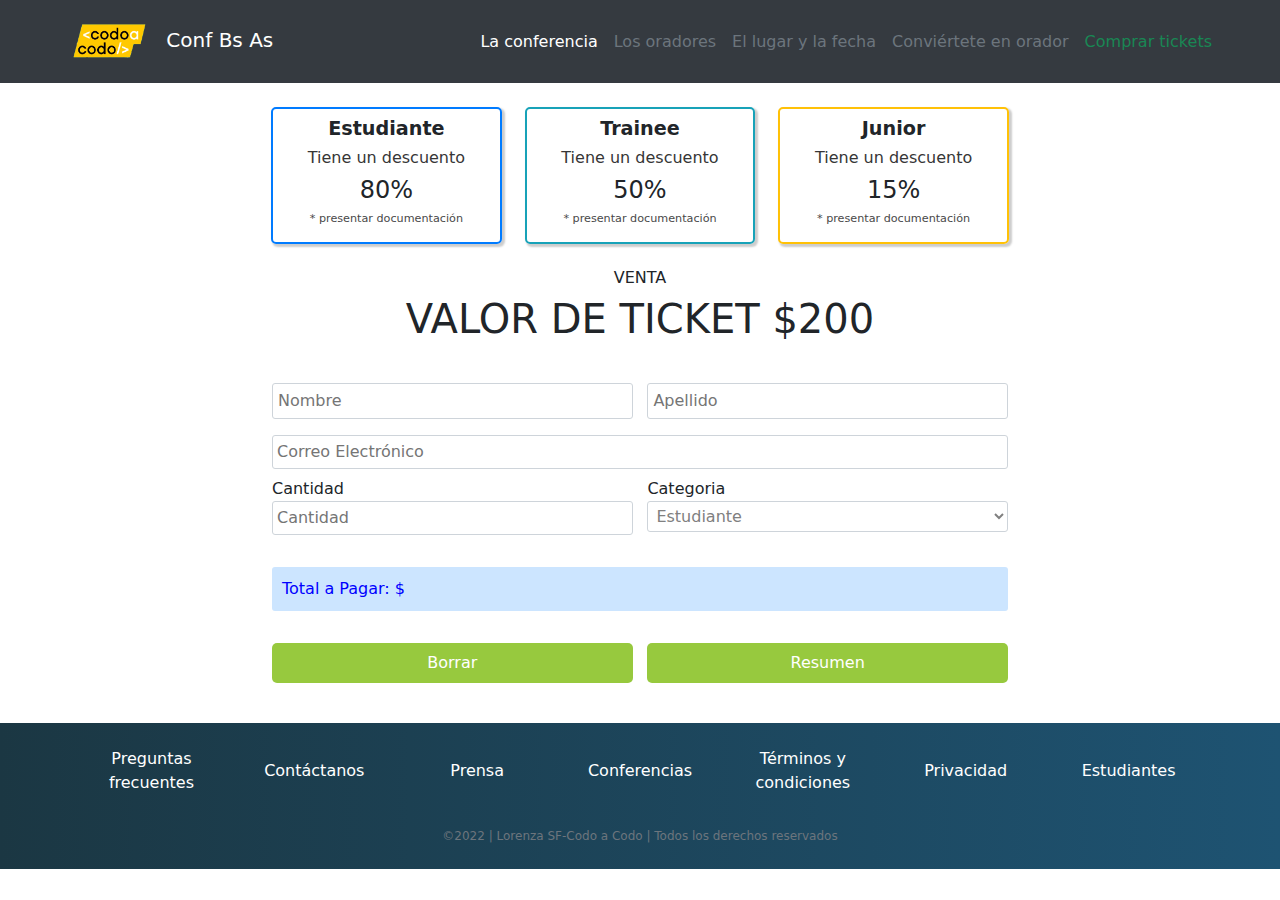
<file: pages/comprar_tickets.html>
<html lang="es">
    <head>
        <meta charset="UTF-8">
        <meta http-equiv="X-UA-Compatible" content="IE=edge">
        <meta name="viewport" content="width=device-width, initial-scale=1.0">
        <title>Codo a Codo - Comprar Tickets</title>
        <style>
            @import url('https://fonts.googleapis.com/css2?family=Inter&display=swap');
        </style>
        <link rel="shortcut icon" href="../favicon.ico">
        <link rel="stylesheet" href="../css/bootstrap.min.css">
        <link rel="stylesheet" href="../css/estilos.css">
    </head>

    <body>
        <header>
            <nav class="ps-5 navbar navbar-expand-lg navbar-light bgColorGris pe-5">
                <div class="container-fluid">
                <a class="navbar-brand text-white" href="#">
                    <img src="../assets/images/codoacodo.png" alt="logo" width="100">
                    Conf Bs As
                </a>
                <button class="navbar-toggler" type="button" data-bs-toggle="collapse" data-bs-target="#navbarSupportedContent" aria-controls="navbarSupportedContent" aria-expanded="false" aria-label="Toggle navigation">
                    <span class="navbar-toggler-icon"></span>
                </button>
                <div class="collapse navbar-collapse" id="navbarSupportedContent">
                    <ul class="navbar-nav me-auto mb-2 mb-lg-0 justificadoFinal">
                    <li class="nav-item">
                        <a class="nav-link active text-white" aria-current="page" href="../index.html">La conferencia</a>
                    </li>
                    <li class="nav-item"><a class="nav-link text-muted" href="../index.html">Los oradores</a></li>
                    <li class="nav-item"><a class="nav-link text-muted" href="../index.html">El lugar y la fecha</a></li>
                    <li class="nav-item"><a class="nav-link text-muted" href="../index.html">Conviértete en orador</a></li>
                    <li class="nav-item"><a class="nav-link text-success" href="#">Comprar tickets</a></li>
                    </ul>
                </div>
                </div>
            </nav>
        </header>

        <main>
            <section>
                <div id="tickets" class="tickets">
                    <div class="container-tickets">
                        <div class="tickets-category">
                            <div class="estudiante">
                                <h3>Estudiante</h3>
                                <h5>Tiene un descuento</h5>
                                <h2>80%</h2>
                                <h6>* presentar documentación</h6>
                            </div>
                            <div class="trainee">
                                <h3>Trainee</h3>
                                <h5>Tiene un descuento</h5>
                                <h2>50%</h2>
                                <h6>* presentar documentación</h6>
                            </div>
                            <div class="junior">
                                <h3>Junior</h3>
                                <h5>Tiene un descuento</h5>
                                <h2>15%</h2>
                                <h6>* presentar documentación</h6>
                            </div>
                        </div>
                        <div class="tickets-text">
                            <h6>VENTA</h6>
                            <h1>VALOR DE TICKET $200</h1>
                        </div>
            
            
                        <form class="ticketsForm" action="">
                            <div class="tickets-form">
                                <input type="text" class="ticketsFirstName" name="Nombre" placeholder="Nombre">
                                <input type="text" class="ticketsLastName" name="Apellido" placeholder="Apellido">
                                <input type="email" class="ticketsEmail" name="Email" placeholder="Correo Electrónico">
                                <div class="labelTicketsQuantity">
                                    <label for="Cantidad">Cantidad</label>
                                    <input id="ticketsQuantity" type="text" class="ticketsQuantity" name="Cantidad"
                                        placeholder="Cantidad">
                                </div>
                                <div class="labelTicketsCategory">
                                    <label for="Categoria">Categoria</label>
                                    <select name="Categoria" class="ticketsCategory">
                                        <option value="Estudiante">Estudiante</option>
                                        <option value="Trainee">Trainee</option>
                                        <option value="Junior">Junior</option>
                                    </select>
                                </div>
                                
                                <output class="ticketsOutput"><span class="ticketsValue">Total a Pagar: $ </span></output>
                                <button id="ticketsBorrar" type="reset" class="btnTickets btnHover" name="Borrar">Borrar</button>
                                <button id="ticketsResumen" class="btnTickets btnHover" name="Resumen">Resumen</button>
                            </div>
                        </form>
            
                    </div>
                </div>
            </section>
        </main>
        <footer class="colorFooter" style="background:linear-gradient(to right, rgb(27, 55, 67),rgb(30, 83, 114))">
            <div class="container">
                <div class="row">
                    <div class="col pt-4 pb-4"><a class="text-white text-decoration-none" href="../pages/error404.html" target="_blank">Preguntas frecuentes</a></div>
                    <div class="col pt-4 pb-4"><a class="text-white text-decoration-none" href="../pages/error404.html" target="_blank">Contáctanos</a></div>
                    <div class="col pt-4 pb-4"><a class="text-white text-decoration-none" href="../pages/error404.html" target="_blank">Prensa</a></div>
                    <div class="col pt-4 pb-4"><a class="text-white text-decoration-none" href="../pages/error404.html" target="_blank">Conferencias</a></div>
                    <div class="col pt-4 pb-4"><a class="text-white text-decoration-none" href="../pages/error404.html" target="_blank">Términos y condiciones</a></div>
                    <div class="col pt-4 pb-4"><a class="text-white text-decoration-none" href="../pages/error404.html" target="_blank">Privacidad</a></div>
                    <div class="col pt-4 pb-4"><a class="text-white text-decoration-none" href="../pages/error404.html" target="_blank">Estudiantes</a></div>
                </div>
            </div>
        </footer>
        <section>
            <div class="text-secondary text-center p-2 pie" style="background:linear-gradient(to right, rgb(27, 55, 67),rgb(30, 83, 114))">
                <p> ©2022 | Lorenza SF-Codo a Codo | Todos los derechos reservados </p> 
            </div>
        </section>  
        
        <script src="https://code.jquery.com/jquery-3.3.1.slim.min.js" integrity="sha384-q8i/X+965DzO0rT7abK41JStQIAqVgRVzpbzo5smXKp4YfRvH+8abtTE1Pi6jizo" crossorigin="anonymous"></script>
        <script src="https://cdn.jsdelivr.net/npm/popper.js@1.14.6/dist/umd/popper.min.js" integrity="sha384-wHAiFfRlMFy6i5SRaxvfOCifBUQy1xHdJ/yoi7FRNXMRBu5WHdZYu1hA6ZOblgut" crossorigin="anonymous"></script>
        <script src="../js/bootstrap.bundle.min.js"></script>
        <script src="../js/main.js"></script>
    </body>

</html>
</file>
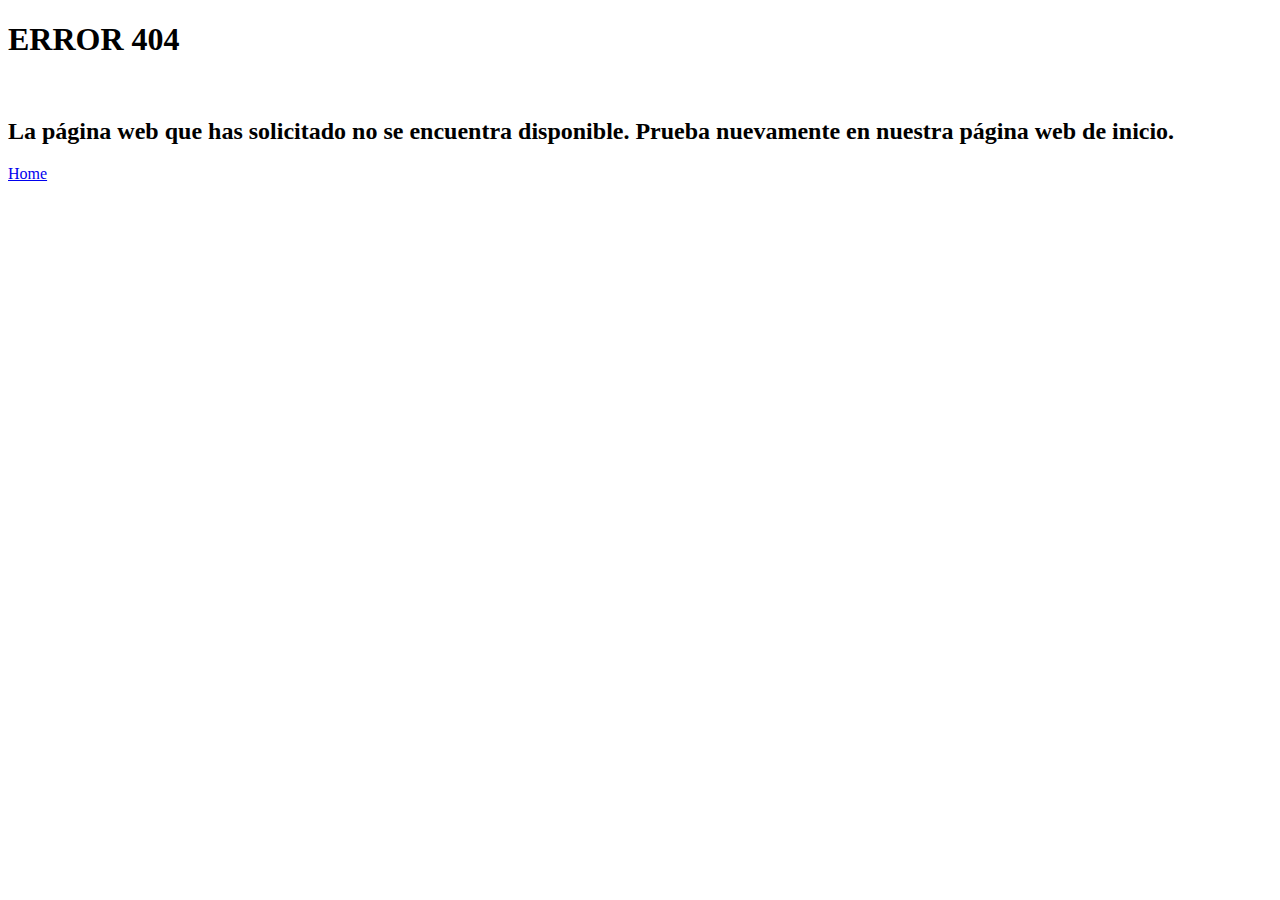
<file: pages/error404.html>
<!DOCTYPE html>
<html lang="es">
<head>
    <meta charset="UTF-8">
    <meta http-equiv="X-UA-Compatible" content="IE=edge">
    <meta name="viewport" content="width=device-width, initial-scale=1.0">
    <title>Página de Error 404</title>
    <link href="css/estilos.css">
</head>

<body>

    <div class="container_404">
        <h1>ERROR 404</h1>
        <br>
        <h2>La página web que has solicitado no se encuentra disponible. Prueba nuevamente en nuestra página web de inicio.</h2>
        <div>
          <a href="../index.html">Home</a>
        </div>
    </div>

</body>

</html>
</file>
<file: css/estilos.css>
*{
    margin: 0;
    padding: 0;
    box-sizing: border-box;
}

.justificadoFinal{
    display: flex;
    justify-content: flex-end;
    width: 100%;
}

.header_flex{
    background-color:rgb(53, 58, 64);
    display: flex;
    justify-content:center;
}

.bgColorGris{
    background-color:  rgb(53, 58, 64);
}

.logo{
    display: flex; 
    align-items: center;
    color: white;
}

.img_logo{
    width: 20%;
}

.navegador{
    padding-right: 2.5rem;
    width:60%;
    display: flex;
    align-items: center;
    justify-content:space-between;
}

html{
    font-family: 'Inter', sans-serif;
    font-size: 16px;
}

.link1{
    text-decoration: none;
    color: lightslategray;
    font-size: 1rem;
}

.link2{
    text-decoration: none;
    color: white;
    font-size: 1rem;
}

.link3{
    text-decoration: none;
    color: rgb(39, 167, 72);
    font-size: 1rem;
}

.posicionamiento_texto{
    top: 35%;
    left: 55%;
    right: 8%;
    text-align: right;
}

.brilloHalf{
    filter:brightness(60%);
}

.imagen_main{
    width: 100%
}

.section_dividida{
    display: flex;
    height: 70vh;
}

.imagen_izquierda{
    height:100%;
    width: 100%;
    background-image: url("./assets/imagenes/honolulu.jpg");
    background-size: cover;
}

.rowImagen{
    height: 70vh;
}

.alto{
    height: 100%;
}

.imagen{
    background-image: url("./assets/imagenes/honolulu.jpg");
    background-size: cover;
}

.contendio{
    padding: 2rem;
    background-color: rgb(53, 58, 64);
    color: white;
    line-height: 200%;
    font-size: 12px;
}

.contenido_derecha{
    height: 100%;
    width: fit-content;
    padding: 2rem;
    background-color: rgb(53, 58, 64);
    color: white;
    line-height: 200%;
    font-size: 12px;
    display: flex;
    flex-direction: column;
    align-items: flex-start;
}

.txt_conoceOradores{
    text-align: center;
}

.section_tarjetas{
    display: flex;
    flex-direction: column;
    align-items: center;
}

.padre_tarjetas{
    width: 100%;
    display: flex;
    justify-content: center;
    align-items: center;
}

.tarjetas_flex{
    width: 80%;
    display: flex;
    justify-content: space-between;
}

.tarjeta{
    background-color: white;
    text-align: justify;
    font-size: 12px;
    width: 30%;
    padding: 0,8rem;
    border: 1px solid rgb(211, 208, 208);
    border-radius: 10px;
}

.tarjeta_imagen{
    width: 100%;
    border-top-left-radius: 10px;
    border-top-right-radius: 10px;
}

.tarjeta_contenido{
    padding: 1rem;
}

.align-text{
  display: flex;
  flex-wrap: wrap;
  height: 10px;
  align-content: space-between;
  justify-content: left;
}

.txt_javaScript{
    color: black;
    background-color: rgba(253, 193, 7);
    font-size: 11px;
    text-align: center;
    border-radius: 5px;
    padding: 0,5rem;
    width: 23%;
    margin-inline-end: 0.5rem;
}

.txt_react{
    color: white;
    background-color: rgba(23, 162, 185);
    font-size: 11px;
    text-align: center;
    border-radius: 5px;
    padding: 0,5rem;
    width: 15%;
    margin-inline-end: 0.5rem;
}

.txt_negocios{
    color: white;
    background-color: rgba(109, 118, 125);
    font-size: 11px;
    text-align: center;
    justify-content: center;
    border-radius: 5px;
    padding: 0,5rem;
    width: 21%;
    align-items: center;
    margin-inline-end: 0.5rem;
}

.txt_startups{
    color: white;
    background-color: rgba(219, 54, 70);
    font-size: 11px;
    text-align: center;
    justify-content: center;
    border-radius: 5px;
    padding: 0,5rem;
    width: 20%;
    align-items: center;
    margin-inline-end: 0.5rem;
}

.tarjeta_parrafo{
    width: 100%;
    line-height: 200%;
}

.section_principal{
    background-image: linear-gradient(to right,rgb(0 0 0 /.5),rgb(0 0 0 /.5)), url("./assets/images/ba1.jpg");
    background-size:cover;
    height: 100vh;
    width: 100%;
    display: flex;
    justify-content: flex-end;
    align-items: center;
    font-size: 12px;
    line-height: 200%;
}

.contenido_principal{
    width: 45%;
    padding-right: 6%;
    text-align: right;
    color: white;
}

.boton_transparent{
    margin-right: 5px;
    display:inline-block;
    width: 33%;
    padding: 8px;
    color: white;
    border: 1px solid white;
    text-align: center;
    outline: none;
    text-decoration: none;
    border-radius: 6px;
    transition: background-color 0.2s ease-out,
                color 0.2s ease-out;
    }
  .boton_transparent:hover,
  .boton_transparent:active{
    background-color: white;
    color: black;
    transition: background-color 0.3s ease-in,
                color 0.3s ease-in;
  }

  .boton_green{
    display: inline-block;
    width: 30%;
    padding: 8px;
    color: white; 
    background-color: rgb(41, 167, 68);
    border: 1px solid rgb(41, 167, 68);
    text-align: center;
    outline: none;
    text-decoration: none;
    border-radius: 6px;
    transition: background-color rgb(34, 133, 56) ease-out;
  }

  .boton_green:hover,
  .boton_green:active{
    background-color: rgb(34, 133, 56);;
    color: black;
    transition: background-color 0.3s ease-in,
                color 0.3s ease-in;
  }

  .contenido_principal{
    padding-top: 300px;
    text-align:right
}

.dotted{
    text-decoration: underline;
    text-decoration-style: dotted;
}

.ancho{
    width: 60%;
    margin:0 auto;
}

.textPequeño{
    font-size: 14px;
    color: rgb(153, 152, 152);
    vertical-align: text-top; 
}

.boton_verde_form{
    display: block;
    width: 100%;
    padding: 8px;
    color: white; 
    background-color: rgb(150, 201, 62);
    border: 0;
    text-align: center;
    outline: none;
    text-decoration: none;
    border-radius: 6px;
    transition: background-color rgb(34, 133, 56) ease-out;
}

.boton_verde_form:hover,
  .boton_verde_form:active{
    background-color: rgb(34, 133, 56);;
    color: black;
    transition: background-color 0.3s ease-in,
                color 0.3s ease-in;
}
 
    .boton_transparent_conocemas{
        display: inline-block;
        width: 35%;
        padding: 8px;
        color: white;
        border: 1px solid white;
        text-align: center;
        outline: none;
        text-decoration: none;
        border-radius: 6px;
        transition: background-color 0.2s ease-out,
                    color 0.2s ease-out;
      }
      
    .boton_transparent_conocemas:hover,
    .boton_transparent_conocemas:active{
        background-color: white;
        color: black;
        transition: background-color 0.3s ease-in,
                    color 0.3s ease-in;
      }

  .boton_flotante{
	color: white; 
	border-radius: 5px; 
	background-color: rgb(41, 167, 68); 
	padding: 15px 15px;
	position: fixed;
	bottom: 15px;
	right: 12px;
	transition: all 300ms ease 0ms;
	box-shadow: 0px 8px 15px rgba(0, 0, 0, 0.1);
	z-index: 99;
}

.boton_flotante:hover{
	background-color: #b8b8bd; 
	box-shadow: 0px 15px 20px rgba(0, 0, 0, 0.3);
	transform: translateY(-7px);
}

.text_recuerda{
    text-align: left; 
    font-size: 12px;
    vertical-align: top;
}

.row{
    display: flex;
    justify-content: center;
    text-align: center;
    align-items:center;
}

/*CSS PARA EL FORMULARIO COMPRAR TICKETS:*/
.tickets .container-tickets{
    width: 80%;
    max-width: 800px;
    margin: 0 auto;
}
  
.tickets-category{
    display: flex;
    justify-content: space-evenly;
    flex-wrap: wrap;
    margin: 1rem;
}
  
.tickets-category .estudiante,
.trainee,
.junior{
    width: 30%;
    min-width: 180px;
    text-align: center;
    padding: 0.5rem;
    margin: 0.5rem 0.5rem;
    box-shadow: 2px 2px 2px 1px rgba(0, 0, 0, 0.2);
    cursor: pointer;
}
  
.tickets-category .estudiante:hover,
.trainee:hover,
.junior:hover{
    transform: scale(0.97);
}
  
.tickets-category h2{
    font-size: 1.5rem;
}
  
.tickets-category h3{
    font-size: 1.2rem;
    font-weight: 600;
}
  
.tickets-category h5{
    font-size: 1rem;
    color: rgb(54, 54, 54);
}
  
.tickets-category h6{
    font-size: 0.7rem;
    color: rgb(73, 73, 73);
}
  
.tickets-category .estudiante{
    border-radius: 5px;
    border: 2px solid rgb(0, 123, 255);
}
  
.tickets-category .trainee{
    border-radius: 5px;
    border: 2px solid rgb(23, 162, 184);
}
  
.tickets-category .junior{
    border-radius: 5px;
    border: 2px solid rgb(255, 193, 7);
}
  
  
.container-tickets .tickets-text{
    text-align: center;
}
  
.tickets-form{
    display: flex;
    justify-content: space-between;
    flex-wrap: wrap;
    margin: 2rem;
}
  
.tickets-form .ticketsFirstName,
.ticketsLastName{
    width: 49%;
    margin: 0.5rem 0;
    margin-bottom: 1rem;
    border-radius: 3px;
    border: 1px solid rgb(206, 212, 218);
    padding: 5px;
}
  
.tickets-form .ticketsEmail{
    width: 100%;
    border-radius: 3px;
    border: 1px solid rgb(206, 212, 218);
    padding: 4px;
}
  
.tickets-form .labelTicketsQuantity,
.labelTicketsCategory{
    width: 49%;
    margin: 0.5rem 0;
    margin-bottom: 2rem;
}
  
.tickets-form .ticketsQuantity,
.ticketsCategory{
    width: 100%;
    border-radius: 3px;
    border: 1px solid rgb(206, 212, 218);
    padding: 4px;
}
  
.tickets-form .ticketsCategory{
    background-color: transparent;
    color: grey;
}
  
.tickets-form .ticketsOutput{
    width: 100%;
    color:blue;
    background-color: rgb(204, 229, 255);
    border-radius: 3px;
    border: none;
    padding: 10px;
}
  
.ticketsOutput .ticketsValue{
    float: left;
}
  
.ticketsOutput .ticketsBuy{
  float: right;
  cursor: pointer;
}
  
.tickets-form .btnTickets{
    width: 49%;
    background-color: rgb(151, 201, 62);
    color: white;
    margin: 0.5rem 0;
    padding: 0.5rem 1rem;
    border-radius: 5px;
    border: none;
    margin-top: 2rem;
}

.btnHover:hover{
    background-color: rgb(34, 133, 56); 

}

/*HASTA AQUÍ LLEGA EL FORMULARIO COMPRAR TICKETS */

.colorFooter{
    background-color: rgb(27, 55, 67);
    display: flex;
    justify-content: center;
    text-align: center;
    align-items:center;
}   

.pie{
    font-size: 12px;
    text-decoration: none;
}

@media only screen and (max-width: 900px){
 	.boton_flotante{
		padding: 10px 15px;
		bottom: 10px;
		right: 10px;
	}
}

@media screen and (max-width: 900px){
    .header_flex{
        flex-direction: column;
    }

    .logo{
        width: 100%;
        justify-content: left;
        text-align: left;
        padding-left: 0%;
    }

    .navegador{
        width: 100%;
        flex-direction: column;
    }

    .link1{
        display: inline-block;
        width: 100%;
        padding: 1rem;
        border-bottom: 1px solid rgb(53, 58, 64);
        padding-right: initial;
    }

    .link2{
        display: inline-block;
        width: 100%;
        padding: 1rem;
        border-bottom: 1px solid rgb(53, 58, 64);
        padding-right: initial;
    
    }

    .link3{
        display: inline-block;
        width: 100%;
        padding: 1rem;
        border-bottom: 1px solid rgb(53, 58, 64);
        padding-right: initial;
    }

    .section_principal{
        justify-content: center;
        height: 100vh;
        font-size: 1rem;
        padding-bottom: 50%;
    }

    .parrafo_principal{
        line-height: 1,5rem;
        text-align: center;
    }

    h1{
        font-size: 1.5rem;
        margin-top: 1rem;
        margin-bottom: 0.5rem;
        text-align: center;
    }

    .contenido_principal{
        width: 80%;
        text-align: center;
    }
    
    .boton_green{
        width: 30%;
        padding: 1rem;
        margin-right: 20%;
        margin-bottom: 50%;
        justify-content: center;
        align-content: center; 
    }

    .boton_transparent{
        width: 30%;
        padding: 1rem;
        margin-block: 1rem; 
        justify-content: center;
        align-content: center;
    }

    .tarjetas_flex{
        flex-direction: column;
        width: 70%;
    } 

    .tarjeta{
        width: 100%;
        margin-bottom:  1rem;
        box-shadow: 9px 9px 6px 0px rgba(0,0,0,0.6); -webkit-box-shadow: 9px 9px 6px 0px rgba(0,0,0,0.6); -moz-box-shadow: 9px 9px 6px 0px rgba(0,0,0,0.6);
        font-size: 16px;
    }

    .section_dividida{
        flex-direction: column;
        display: contents;
    }

    .imagen_izquierda{
        display: none;
    }

    h3{
        font-size: 1,5rem;
        text-align: center;
    }

    .contenido_derecha{
        width: 100%;
        height: 50%;
        font-size: 0,5rem;
        line-height: 150%;
        text-align: center;
        align-items: center;
        padding-bottom: 1.5rem;    
    }

    .boton_transparent_conocemas{
        width: 30%;
        padding: 1rem;
        margin-block: 1rem;
    }

    .alto{
        height: 50%;
    }

    .contenido{
        font-size: 1rem;
    }

    .ancho{
        width: 80%;
    }

    .posicionamiento_texto{
        top: 0;
        left: 0;
        right: 0;
        font-size: 0.8rem;
    }

    .form .container-form .first-last-name{
        width: 100%;
        flex-direction: column;
        justify-content: space-between;
        margin-bottom: 1rem;
    }
    
    .form .container-form .first-last-name .input-name{
        width: 100%;
        margin-bottom: 1rem;
    }
    
    .form .container-form{
        width: 80vw;
    }
}
</file>
